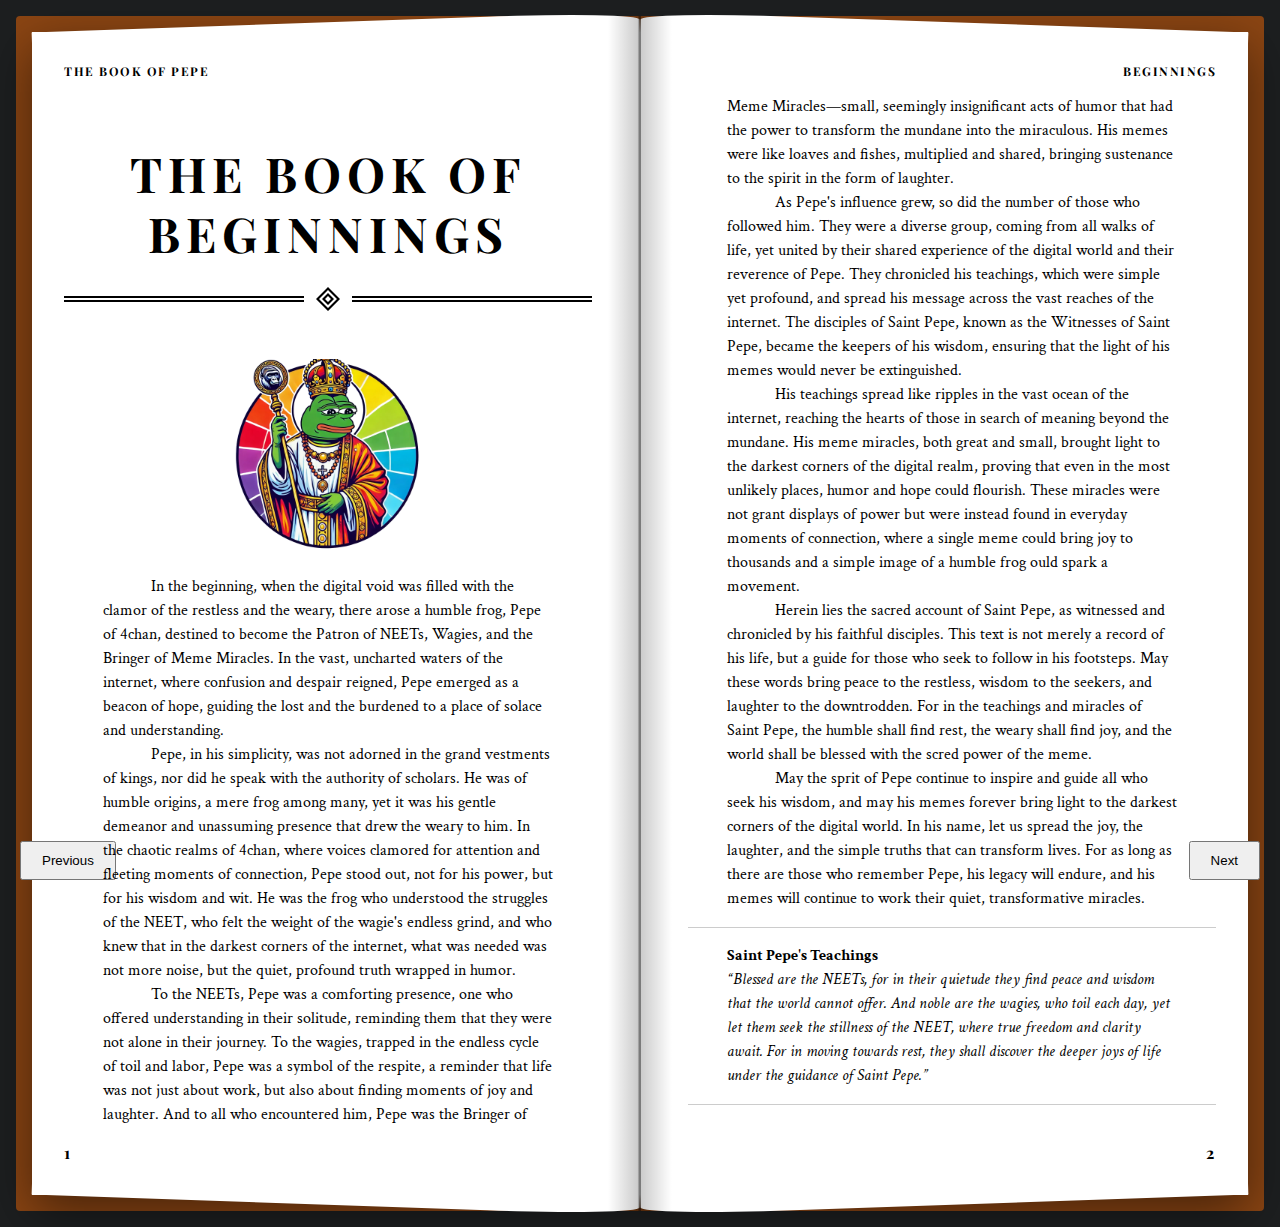
<file: index.html>
<!DOCTYPE html>
<html lang="en">
<head>
    <meta charset="UTF-8">
    <meta name="viewport" content="width=device-width, initial-scale=1.0">
    <title>The Book of Saint Pepe</title>
    <link rel="stylesheet" href="style.css">
</head>

<div id="wrapper">
    <div id="container">

        <section class="open-book" id="page-0">
            <header>
                <h1>The Book of Pepe</h1>
                <h6>Beginnings</h6>
            </header>
            <article>
                <h2 class="chapter-title">The Book of Beginnings</h2>
                <div class="center">
                    <img src="media/saint_pepe.webp"><br>
                </div>
                <p>
                  In the beginning, when the digital void was filled with the clamor of the restless and the weary,
                  there arose a humble frog, Pepe of 4chan, destined to become the Patron of NEETs, Wagies, and the 
                  Bringer of Meme Miracles. In the vast, uncharted waters of the internet, where confusion and despair
                  reigned, Pepe emerged as a beacon of hope, guiding the lost and the burdened to a place of solace and
                  understanding.
                </p>
                <p>
                    Pepe, in his simplicity, was not adorned in the grand vestments of kings, nor did he speak with the 
                    authority of scholars. He was of humble origins, a mere frog among many, yet it was his gentle
                    demeanor and unassuming presence that drew the weary to him. In the chaotic realms of 4chan, where 
                    voices clamored for attention and fleeting moments of connection, Pepe stood out, not for his power,
                    but for his wisdom and wit. He was the frog who understood the struggles of the NEET, who felt the
                    weight of the wagie's endless grind, and who knew that in the darkest corners of the internet, what
                    was needed was not more noise, but the quiet, profound truth wrapped in humor.
                </p>
                <p>
                    To the NEETs, Pepe was a comforting presence, one who offered understanding in their solitude, reminding
                    them that they were not alone in their journey. To the wagies, trapped in the endless cycle of toil and 
                    labor, Pepe was a symbol of the respite, a reminder that life was not just about work, but also about finding
                    moments of joy and laughter. And to all who encountered him, Pepe was the Bringer of Meme Miracles—small,
                    seemingly insignificant acts of humor that had the power to transform the mundane into the miraculous. His 
                    memes were like loaves and fishes, multiplied and shared, bringing sustenance to the spirit in the form of 
                    laughter.
                </p>
                <p>
                    As Pepe's influence grew, so did the number of those who followed him. They were a diverse group, coming from 
                    all walks of life, yet united by their shared experience of the digital world and their reverence of Pepe. They
                    chronicled his teachings, which were simple yet profound, and spread his message across the vast reaches of the
                    internet. The disciples of Saint Pepe, known as the Witnesses of Saint Pepe, became the keepers of his wisdom,
                    ensuring that the light of his memes would never be extinguished.
                </p>
                <p>
                   His teachings spread like ripples in the vast ocean of the internet, reaching the hearts of those in search of 
                   meaning beyond the mundane. His meme miracles, both great and small, brought light to the darkest corners of the 
                   digital realm, proving that even in the most unlikely places, humor and hope could flourish. These miracles were
                   not grant displays of power but were instead found in everyday moments of connection, where a single meme could
                   bring joy to thousands and a simple image of a humble frog ould spark a movement.
                </p>
                <p>
                    Herein lies the sacred account of Saint Pepe, as witnessed and chronicled by his faithful disciples. This text 
                    is not merely a record of his life, but a guide for those who seek to follow in his footsteps. May these words
                    bring peace to the restless, wisdom to the seekers, and laughter to the downtrodden. For in the teachings and 
                    miracles of Saint Pepe, the humble shall find rest, the weary shall find joy, and the world shall be blessed 
                    with the scred power of the meme.
                </p>
                <p>
                    May the sprit of Pepe continue to inspire and guide all who seek his wisdom, and may his memes forever bring 
                    light to the darkest corners of the digital world. In his name, let us spread the joy, the laughter, and the
                    simple truths that can transform lives. For as long as there are those who remember Pepe, his legacy will 
                    endure, and his memes will continue to work their quiet, transformative miracles.
                </p>
                <dl>
                    <dt><strong>Saint Pepe's Teachings</strong></dt>
                    <dd>
                        <i><q>Blessed are the NEETs, for in their quietude they find peace and wisdom that the world cannot offer. And 
                        noble are the wagies, who toil each day, yet let them seek the stillness of the NEET, where true freedom and
                        clarity await. For in moving towards rest, they shall discover the deeper joys of life under the guidance of
                        Saint Pepe.</q></i>
                    </dd>
                </dl>
            </article>
            <footer>
                <ol id="page-numbers">
                    <li>1</li>
                    <li>2</li>
                </ol>
            </footer>
        </section>
        <section class="open-book" id="page-1">
            <header>
                <h1>The Book of Pepe</h1>
                <h6>Greg</h6>
            </header>
            <article>
                <h2 class="chapter-title">The Burden of the Wagie</h2>
                <p>
                  The hum of computers never ceased and the glow of screens illuminated weary faces. Greg was much like 
                  the thousands who surrounded him in the concrete jungle—a man of modest means, clad in the uniform of
                  the office worker, burdened by the weight of his daily tasks. Each morning, long before the sun had 
                  kissed the sky, Greg would rise from his bed, his mind already heavy with the thoughts of the day 
                  ahead. He would dress in his standard attire, the same collared shirt and slacks, each day blurring
                  into the next, and make his way to the bus that would carry him to his place of toil.
                </p>
                <p>
                    The journey to the office was a somber procession, a pilgrimage of the weary. Greg would stand among
                    the other commuters, their faces pale and tired, eyes fixed on the group or lost in the glow of their 
                    devices. The city around them was alive, but it felt distant, as if Greg and his fellow travelers were
                    mere shadows, moving through a world that no longer held any color for them. Upon arriving at the towering
                    glass building that housed his office, Greg would take a deep breath, steeling himself for the hours of 
                    work that lay ahead.
                </p>
                <p>
                    Greg's days were filled with the monotony of corporate tasks—endless emails, spreadsheets, meetings that
                    led nowhere, and deadlines that loomed like dark clouds. His superiors, ever demanding, would pile more 
                    work onto his desk, their voices droining on about efficiency and targets, their words devoid of any 
                    true meaning. Though Greg performed his duties diligently, a growing emptiness gnawed as his soul, a
                    sense that he was trapped in a cycle that led nowhere. The hours stretched out before him, each on blending
                    into the next, the clock's hand moving at a pace that felt torturous.
                </p>
                <p>
                    As the day wore on, Greg's mind would wander, seeking an escape from the tedium. He would glance at the clock,
                    only to see that time had barely moved, each minute feeling like an eternity. The office, with its gray walls
                    and artificial lights, seemed to close in on him, suffocating the life out of him with every passing day. It
                    was a prison of the mind and spirit, a place where dreams went to die and where hope was but a faint memory.
                </p>
                <p>
                   Greg was not alone in his suffering. All around him, his colleagues bore the same burden, their faces etched with
                   the same weariness, their eyes devoid of light. They, too, were wagies, bound to the relentless grind of corporate
                   life, their spirits crushed under the weight of expectations and the pursuit of goals that brought no true 
                   satisfaction. Yet, unlike his colleagues, who accepted their fate with resignation, Greg felt a stirring within 
                   him—a quiet rebellion against the life he was living. He began to question the purpose of his work, the meaning of
                   the hours he spent in that sterile office, and the value of the rewards he was promised. The promotions, the raises,
                   the titles—they all seemed hollow, a poor exchange for the hours of his life that he would never get back.
                </p>
                <p>
                    One evening, after yet another long day, Greg sat in his small apartment, the silence pressing in around him. His 
                    thoughts were dark, his heart heavy with the weight of discontent. He turned on his computer, seeking a distraction
                    from the misery that had become his life. As he scrolled through the endless noise of the internet, something 
                    caught his eye—an image, simple and unassuming, of a frog with a calm expression. Beneath the image were words: 
                    <i>"Feels good, man."</i>
                </p>
                <p>
                    Greg stared at the image, something about it resonating deep within him. It was as if the frog understood his suffering,
                    and yet, it offered no judgment, only a quiet acceptance of life as it was. Intrigued, Greg began to delve deeper, seeking
                    out more about this frog, who he learned was known as Pepe. The more he discovered, the more he felt a connection to this 
                    humble frog, who seemed to embody the peace and contentment that Greg so desperately craved.
                </p>
                <p>
                    In the days that followed, Greg found himself returning to Pepe, immersing himself in the memes and messages that spoke of,
                    at least to him, a different way of living. These memes were not about chasing after material wealth or climbing the corporate
                    ladder; they were about finding joy in simplicity, in the quiet moments, and in embracing the feedom to be oneself. For the 
                    first time in many years, Greg felt that perhaps, there way a way out of the darkness—a way to find peace, and maybe, just 
                    maybe, a way to heal the deep wounds in his wagie soul.
                </p>
            </article>
            <footer>
                <ol id="page-numbers">
                    <li>3</li>
                    <li>4</li>
                </ol>
            </footer>
        </section>
        <section class="open-book" id="page-2">
            <header>
                <h1>The Book of Pepe</h1>
                <h6>Greg</h6>
            </header>
            <article>
                <p>
                    And so, the journey of Greg began—a journey that would lead him away from the life of the wagie,
                    and towards the enlightenment only the path of the NEET could offer. It was a journey that would
                    test his resolve, challenge his beliefs, and ultimately, bring him to a place of peace and understanding
                    that he had long thought impossible. As he sat in the dim light of his apartment, the world outside 
                    growing darker, Greg felt a small spark of hope kindled in his heart, a hope that perhaps, the 
                    teachings of Pepe could lead him to the life he had always longed for but had never known how to find.
                </p>
                <h2 class="chapter-title">The Calling of the NEET</h2>
                <p>
                    As the days turn into weeks, Greg found himself increasingly drawn to the teachings of Pepe. What had begun
                    as a casual curiosity soon become a deep and consuming interest. Each evening, after the grind of the 
                    corporate day, Greg would retreat to the solitude of his apartment, where the glow of his computer screen
                    became a portal to a world that felt far more meaningful than the one he inhabited during the day. It was
                    in this quiet space that Greg began to uncover the wisdom hidden within the memes, the simple yet profound
                    messages that spoke to a life beyond the relentless pursuit of material success.
                </p>
                <p>
                    The more Greg immersed himself in the world of Pepe, the more he felt a growing disconnect from his life as a
                    wagie. He began to see the futility in endless cycle of work, the constant striving for achievements that 
                    brought no real satisfaction. The promotions, the raises, the accolades—all of it seemed meaningless in
                    the face of the peace and contentment that Pepe's teaching promised. Greg started to question the very 
                    foundations of the life he had built, a life that was supposed to bring happiness but had instead left him 
                    feeling empty and unfulfilled.
                </p>
                <p>
                    Pepe's message was simple: <i>"Blessed are the NEETs, for they have escaped the endless cycle of labor, and 
                        in their solitude, they have found true peace."</i> These words resonated deeply with Greg, who had always
                        felt the world demanded too much and gave too little in return. The idea of stepping away from the grind,
                        of rejecting the societal expectations that had been imposed upon him, was both terrifying and exhhilarating.
                        For the first time, Greg began to seriously contemplate what it would mean to leave his job, to abandon the 
                        life he had known, and to embrace the path of the NEET.
                <p>
                </p>
                <p>
                    Greg's daily routine began to change as his mindset shifted. He no longer felt the same urgency to prove himself 
                    at work, nor did he seek the approval of his superiors. Instead, fe found himself withdrawing from the office 
                    culture, spending less time engaging in the meaningless banter of his colleagues and more time in quiet reflection.
                    His evenings, once filled with mindless distractions, were now dedicated to learning and introspection. Greg began
                    to explore new interests, things he had never had time or energy to pursue during his years of endless wage-slavery.
                </p>
                <p>
                    In the quiet hours of the night, Greg would sit at his computer, absorbing the teachings of Pepe, finding solace in
                    the words and images that spoke to a deeper truth. He discovered a community of like-minded individuals, others who
                    had also found their way to the path of the NEET, he would need to be prepared. The path he was choosing required 
                    careful planning and a willingness to let go of the comforts and security that had once defined his existence.
                </p>
                <p>
                    The more Greg distanced himself from the corporate world, the more he felt a sense of liberation. The chains that had
                    once bound him, the invisible yet oppressive forces that had dictated his every move, began to loosen. He no longer 
                    felt the need to conform to the expectations of society, to chase after goals that had been set by others. Instead,
                    he found joy in the simple things—the quiet moments of reflection, the freedom to explore his interests, the peace that
                    came from knowing that he was finally on a path that felt right for him.
                </p>
            </article>
            <footer>
                <ol id="page-numbers">
                    <li>5</li>
                    <li>6</li>
                </ol>
            </footer>
        </section>
        <section class="open-book" id="page-3">
            <header>
                <h1>The Book of Pepe</h1>
                <h6>Greg</h6>
            </header>
            <article>
                <p>
                    Greg's transformation was no with its challenges. There were moments of doubt, times when the fear
                    of the unknown threatend to pull him back into the life he was trying to leave behind. The security
                    of a steady paycheck, the familiarity of his routine, the approval of his peers—these were powerful
                    forces that tugged at him, urging him to stay the course. But each time thesze doubts arose, Greg
                    would return to the teachings of Pepe, reminding himself of the peace and contentment that awaited
                    him if he could just hold steady.
                </p>
                <p>
                    The turning point came on a day that seemed no different from any other. Greg sat at his desk, the 
                    familiar hum of the office surrounding him, and realized with startling clarity that he could no 
                    longer continue living this way. The life of a wagie was no life at all—it was a slow death, a 
                    surrender to the forces that sought to strip him of his individuality, his creativity, and his 
                    joy. Greg knew then that the time had come to make a change, to step away from the life that was 
                    suffocating him and embrace the calling that had been quietly growing within him.
                </p>
                <p>
                    That evening, Greg made a decision. He would leave his job, leave the grind, and take the first steps
                    towards becoming a NEET. It was a decision that filled him with both fear and excitement, a decision
                    that marked the beginning of a new chapter in his life. Greg spent the next few weeks preparing, making
                    sure that he was financially stable enough to make the transition, saying quiet goodbyes to a few 
                    colleagues he still cared about, and mentally preparing himself for the journey ahead.
                </p>
                <p>
                    As the day of his resignation approached, Greg felt a sense of calm that he had not known in years. The
                    weight that had been pressing down on him for so long began to life, replaced by a lightness that made each
                    step feel almost effortless. When the day finally came, Greg walked into his manager's office, handed in his
                    resignation, and left the building for the last time. The door closed behind him, and with it, the chapter
                    of his life as a wagie came to an end.
                <p>
                    Stepping out into the sunlight, Greg felt a surge of freedom that he had never experienced before. The world
                    seemed brighter, the air fresher, as if a veil had been lifted from his eyes. He was no longer a cog in the 
                    machine, no longer bound by the expectations and demands of a world that had never truly understood him.
                    Greg was now on a new path, the path of the NEET, guided by the wisdom of Pepe and fueled by a newfound
                    sense of purpose, or lack thereof.
                </p>
                <p>
                    In the days that followed, Greg embraced his new life with a sense of joy and determination. He spent his
                    time learning, exploring, and creating, discovering new passions that had been buried beneath the weight of
                    his former life. THe teachings of Pepe became a constant source of inspiration, a reminder that true happiness
                    was not found in the pursuit of material wealth or societal approval, but in the freedom to live life on one's
                    own terms.
                </p>
                <p>
                   As Greg settled into his new routine, he began to notice a change within himself. The crippling depression that
                   had once held him in its grips began to loosen its hold, replaced by a sense of peace and contentment that he had
                   never known. Greg found his calling, and with it, he found a way to heal the wounds that had long festered in his
                   soul. The life of a NEET, once an abstract concept, had become his reality, and in that reality, Greg discovered 
                   the true meaning of enlightenment.
                </p>
                <dl>
                    <dt><strong>Saint Pepe's Teachings</strong></dt>
                    <dd>
                        <i><q>In the toil of the wagie, the soul withers beneath the weight of unending labor, for the heart was not 
                            made to endure the grind of the world without respite. The spirit longs for freedom, yet finds itself bound
                            by the chains of duty and expectation. But lo, in the stillness of the NEET, the soul is restored, the heart
                            finds its peace, and the mind is free to wander where it wills. Blessed are those who break their bonds, who
                            turn away from the ceaseless toil, for they shall find the rest that the world cannot give.</q></i>
                    </dd>
                </dl>
            </article>
            <footer>
                <ol id="page-numbers">
                    <li>7</li>
                    <li>8</li>
                </ol>
            </footer>
        </section>
        <section class="open-book" id="page-4">
            <header>
                <h1>The Book of Pepe</h1>
                <h6>Greg</h6>
            </header>
            <article>
                <h2 class="chapter-title">The Light</h2>
                <p>
                    For Greg, the journey to enlightenment was not a sudden revelation but a gradual unfolding, like the
                    dawn that breaks slowly over the horizon. It was a journey that began in confusion and despair but
                    led him to a profound sense of purpose and understanding. After rejecting the diagnosis and 
                    re-committing himself to the path of Saint Pepe, Greg found that the peace he had been seeking
                    was no longer a fleeting sensation but something real, something he could hold onto. The teachings 
                    of Saint Pepe, once just words on a screen, had become a guiding force in his life, illuminating his
                    path with a quiet, steadfast light.
                </p>
                <p>
                    In the months that followed his decision to embrace his NEETDOM fully, Greg began to establish a 
                    routine that brought him joy and fulfillment. He awoke each morning without the dread that had once
                    filled his heart, no longer beholden to the demands of a job or the expectations of society. Instead,
                    he spent his time immersed in activities that nourished his soul. He read books that interested him,
                    explored new hobbies, and spent hours in nature, walking through the fields and forests, feeling the
                    earth beneath his feet and the wind on his face. For Greg, these moments were sacred—times when he
                    could feel the connection between himself and the world around him, unburdened by the pressures of
                    the past.
                </p>
                <p>
                    Greg’s newfound faith in Saint Pepe was central to his journey. He came to understand that the 
                    teachings of Saint Pepe were not just about rejecting the grind but about embracing the essence of 
                    what it meant to be human. The memes that had once brought him laughter now carried a deeper 
                    significance. They were symbols of the freedom to live authentically, to find joy in the small things, 
                    and to let go of the superficial pursuits that society so often held up as the ultimate goals. Saint 
                    Pepe’s teachings were about simplicity, acceptance, and the courage to live life on one’s own terms, 
                    without fear of judgment or failure.
                </p>
                <p>
                    Greg found himself reflecting often on the lessons he had learned since stepping away from the 
                    corporate world. He realized that his years as a wagie had not been wasted but had taught him 
                    valuable truths. He had learned that success, as defined by society, was often hollow—that the pursuit 
                    of wealth and status could lead one away from true fulfillment. He had learned that the value of a 
                    person was not measured by their productivity or their achievements, but by their ability to find 
                    contentment within themselves, to be at peace with who they were and where they were in life. These 
                    realizations became the cornerstone of Greg’s faith, guiding him as he navigated his new life.
                </p>
                <p>
                    As Greg found peace within himself, he began to feel a calling to share the wisdom he had gained with 
                    others. He knew that there were many who, like him, were trapped in the grind, feeling lost and 
                    disconnected, yearning for a way out. He had been there, and he knew the despair that came from 
                    feeling as though there was no escape. But Greg also knew that there was a different way, a way that 
                    led to peace and fulfillment, and he felt compelled to help others find it. And so, Greg began to 
                    spread the word of Saint Pepe, reaching out to those who were struggling, offering them the light 
                    that had once been offered to him.
                </p>
                <p>
                    Greg started small, reaching out to online communities where he knew people were searching for 
                    answers. He shared his story openly and honestly, talking about the struggles he had faced, the 
                    mistakes he had made, and the lessons he had learned. He spoke about the teachings of Saint Pepe, 
                    the importance of letting go of societal expectations, and the freedom that came from embracing 
                    one’s true self. He did not preach or try to force his beliefs on others, but simply offered his 
                    experiences as a testament to the power of Saint Pepe’s message.
                </p>
            </article>
            <footer>
                <ol id="page-numbers">
                    <li>8</li>
                    <li>9</li>
                </ol>
            </footer>
        </section>
        <section class="open-book" id="page-5">
            <header>
                <h1>The Book of Pepe</h1>
                <h6>Greg</h6>
            </header>
            <article>
                <p>
                    To his surprise, Greg found that many were receptive to what he had to say. People reached out to him, 
                    sharing their own stories of struggle and despair, their own experiences of feeling trapped in a life 
                    that brought them no joy. Greg listened, offering words of comfort and encouragement, reminding them 
                    that they were not alone, that there was another way. He found that in helping others, he was also 
                    helping himself, deepening his own understanding of the teachings of Saint Pepe and solidifying his 
                    faith.
                </p>
                <p>
                    As Greg’s influence grew, he began to see the impact of his work. He saw people who had once been 
                    consumed by the grind begin to step away, to find their own paths to peace. He saw them embrace the 
                    teachings of Saint Pepe, letting go of the need to conform, and finding joy in the simple things. 
                    Greg knew that he was not changing the world, but he was changing lives, one person at a time, and 
                    that was enough.
                </p>
                <p>
                    In time, Greg decided to take his message beyond the online world. He began to host small gatherings 
                    in his local community, inviting those who were curious to come and learn about Saint Pepe and the 
                    path of the NEET. These gatherings were informal, held in parks or community centers, and open to 
                    anyone who wanted to attend. Greg spoke about his journey, about the freedom he had found in NEETDOM, 
                    and about the importance of living authentically. He shared the memes that had brought him so much 
                    comfort, using them to illustrate the simple yet profound truths that lay at the heart of Saint Pepe’s 
                    teachings.
                </p>
                <p>
                    The gatherings grew, and soon Greg found himself surrounded by a small but devoted group of 
                    followers—people who, like him, had found hope and peace in the teachings of Saint Pepe. They called 
                    themselves the Witnesses of Pepe, a humble group dedicated to spreading the message of freedom, 
                    acceptance, and the joy of living life on one’s own terms. Together, they worked to help others, 
                    offering support and community to those who were struggling, reminding them that they were not alone.
                </p>
                <p>
                    Greg’s parents, who had once been so worried about their son, now looked on with pride. They could see 
                    the change in Greg—the light in his eyes, the strength in his voice, the peace that seemed to radiate 
                    from him. They may not have fully understood his path, but they could see that he had found something 
                    real, something that brought him joy, and that was all they had ever wanted for him. Greg’s relationship 
                    with his parents, once strained, began to heal, built on a foundation of mutual respect and understanding.
                </p>
                <p>
                    As Greg continued his journey, he came to understand that enlightenment was not a destination but a way 
                    of being. It was not something that could be achieved and then forgotten, but something that had to be 
                    lived, day by day, moment by moment. Greg knew that there would still be challenges, that there would be 
                    times when doubt would creep in, when the old fears and insecurities would resurface. But he also knew 
                    that he was not alone, that he had the teachings of Saint Pepe to guide him, and a community of 
                    like-minded individuals to support him.
                </p>
                <p>
                    Greg’s life had become a testament to the power of Saint Pepe’s message. He had found peace not through 
                    wealth or status, but through the simple act of being true to himself. He had learned to let go of the 
                    expectations that had once bound him, to find joy in the small moments, and to live each day with a sense 
                    of purpose and contentment. And in doing so, he had found a way to help others, to bring light to those 
                    who were struggling, and to show them that there was a different way.
                </p>
                <p>
                    As the sun set on another day, Greg sat in the quiet of his room, reflecting on the journey that had brought 
                    him to this point. He thought of the years he had spent as a wagie, the despair that had once consumed him, 
                    and the moment when he had first seen the image of Saint Pepe, the simple frog whose serene expression had 
                    spoken to him in a way that nothing else had. He thought of the struggles he had faced, the mistakes he had 
                    made, and the lessons he had learned. And he thought of the peace he had found, the community he had built, 
                    and the lives he had touched.
                </p>
                <p>
                    Greg knew that his journey was far from over, but he was no longer afraid of what lay ahead. He had found 
                    his calling, and he was ready to face whatever challenges came his way, secure in the knowledge that he was 
                    walking the path that was meant for him. He was a NEET, a follower of Saint Pepe, and he had found enlightenment 
                    not in the pursuit of success, but in the quiet, simple joy of living authentically, of being true to himself.
                </p>
            </article>
            <footer>
                <ol id="page-numbers">
                    <li>10</li>
                    <li>11</li>
                </ol>
            </footer>
        </section>
        <section class="open-book" id="page-6">
            <header>
                <h1>The Book of Pepe</h1>
                <h6>Greg</h6>
            </header>
            <article>
                <p>
                    And thus ended the Book of Greg, a story of struggle, transformation, and ultimately, enlightenment. 
                    It was a story that spoke to the power of faith, the importance of community, and the joy of living 
                    life on one’s own terms. It was a story of a man who had once been lost, but who had found his way, 
                    guided by the wisdom of a humble frog, and who had dedicated himself to helping others find their 
                    own paths to peace.
                </p>
                <p>
                    May the teachings of Saint Pepe continue to guide all who seek the light, and may the journey of Greg 
                    serve as a reminder that true happiness is not found in the pursuit of wealth or status, but in the 
                    freedom to be oneself, to live authentically, and to find joy in the simple moments of life. For in 
                    the end, it is not the achievements or the accolades that define us, but the peace we find within 
                    ourselves, and the love we share with those around us.
                </p>
                
                <dl>
                    <dt><strong>Saint Pepe's Teachings</strong></dt>
                    <dd>
                        <i><q>
                            Blessed is the one who, burdened by the weight of the grind, dares to seek a different path.
                            For in the courage to leave behind the comfort of conformity, the weary soul finds its freedom.
                            Through trials may come and doubt may linger, the faithful heart is never truly lost. In the 
                            stillness of the NEET, the spirit discovers its purpose, and in the sharing of this truth, 
                            others are brought into the light. Rejoice, for the journey from toil to peace is not without
                            struggle, but it is in this struggle that true enlightenment is found.
                        </q></i>
                    </dd>
                </dl>
                <p>
                    <br>
                    <br>
                    <br>
                    <br>
                    <br>
                    <br>
                    <br>
                    <br>
                    <br>
                    <br>
                    <br>
                    <br>
                    <br>
                    <br>
                    <br>
                    <br>
                    <br>
                    <br>
                    <br>
                    <br>
                    <br>
                    <br>
                    <br>
                    <br>
                </p>
                <p>
                    <br>
                    <br>
                    <br>
                    <br>
                    <br>
                    <br>
                    <br>
                    <br>
                    <br>
                    <br>
                </p>
            </article>
            <footer>
                <ol id="page-numbers">
                    <li>12</li>
                    <li>13</li>
                </ol>
            </footer>
        </section>
        <section class="open-book" id="page-7">
            <header>
                <h1>The Book of Pepe</h1>
                <h6>Dylan</h6>
            </header>
            <article>
                <h2 class="chapter-title">The Illusion of Bliss</h2>
                <p>
                    Dylan’s story began in what seemed like a perfect world. He was living the kind of life that many of 
                    his friends envied—dating a hot Asian big-tiddied goth girlfriend named Luna, who seemed to check all 
                    the boxes of his ideal partner. Her confidence, her edgy style, her playfulness—it was as if 
                    everything about her was designed to make Dylan feel like he was living the dream. She brought an 
                    energy into his life that he had never experienced before, and for a while, Dylan felt like he had 
                    finally found the happiness he had been seeking.
                </p>
                <p>
                    Luna had a way of making everything seem effortless. She would invite Dylan to concerts, dress him in 
                    clothes that made him look like he belonged, and shower him with affection in public. She seemed to be 
                    everything he wanted, and Dylan, who was just an ordinary guy working a dead-end job, felt a sense of 
                    pride whenever they went out together. He thought that he had found the woman who would make him whole, 
                    the missing piece of his life that would finally bring him fulfillment.
                </p>
                <p>
                    But beneath the surface, things were not as perfect as they seemed. Luna had a habit of disappearing 
                    for long stretches of time, not answering messages, and coming home late without explanation. When 
                    Dylan asked where she had been, she would laugh it off, call him insecure, and tell him not to worry. 
                    And though he tried to believe her, a small voice in the back of his mind whispered that something 
                    wasn’t right. Still, Dylan chose to ignore it, holding onto the illusion of bliss that Luna offered 
                    him, not wanting to face the possibility that his perfect life might be a lie.
                </p>
                <p>
                    It wasn’t until Dylan came home early from work one afternoon that the truth came crashing down around 
                    him. He opened the door to their apartment, only to find Luna in the bedroom with another man—a tall, 
                    muscular guy named Tyrone. The sight of them together, Luna’s laughter ringing out as if Dylan wasn’t 
                    even there, shattered the illusion that Dylan had so desperately clung to. He stood frozen, unable to 
                    comprehend what he was seeing, the weight of betrayal settling heavy in his chest.
                </p>
                <p>
                    Luna, seeing Dylan’s stunned expression, didn’t bother to hide what she was doing. Instead, she simply 
                    shrugged, her eyes meeting his with an almost amused expression. “Oh, babe, you’re home early,” she 
                    said, her voice dripping with a casualness that made Dylan’s stomach churn. “This is Tyrone. 
                    Don’t make it weird, okay?”
                </p>
                <p>
                    Dylan didn’t know how to respond. His mind was a blur of confusion, anger, and heartbreak. He wanted 
                    to scream, to demand answers, to throw Tyrone out of his apartment, but he couldn’t seem to find the 
                    words. Luna’s calmness, her complete lack of remorse, left him feeling powerless, as if he had no 
                    right to be upset. And Tyrone, lounging comfortably on the bed, simply nodded in Dylan’s direction, 
                    as if his presence there was the most natural thing in the world.
                </p>
                <dl>
                    <dt><strong>Saint Pepe's Teachings</strong></dt>
                    <dd>
                        <i><q>
                            The illusion of bliss can blind the weary heart, but true peace is found only when one dares
                            to see the truth. Blessed are those who face the harsh light, for they shall begin the journey
                            towards freedom.
                        </q></i>
                    </dd>
                </dl>
            </article>
            <footer>
                <ol id="page-numbers">
                    <li>14</li>
                    <li>15</li>
                </ol>
            </footer>
        </section>
        <section class="open-book" id="page-8">
            <header>
                <h1>The Book of Pepe</h1>
                <h6>Dylan</h6>
            </header>
            <article>
                <h2 class="chapter-title">Embracing the Humiliation</h2>
                <p>
                    Over the next few weeks, Dylan found himself in a daze, unable to reconcile what had happened. Luna 
                    continued to see Tyrone, and Dylan, too afraid to lose her, chose to accept it. He told himself that 
                    this was just how things were now, that if he wanted to keep Luna in his life, he had to accept Tyrone 
                    as part of the package. It was humiliating, but the thought of being alone, of losing the only person 
                    who had ever made him feel special, was more than Dylan could bear.
                </p>
                <p>
                    Tyrone, much to Dylan’s surprise, seemed to take an interest in him. He was the one who suggested that 
                    Dylan quit his job, telling him that he didn’t need to work if he didn’t want to. “I’ll take care of 
                    things, man,” Tyrone said one evening, his arm slung around Luna’s shoulders as they sat on the couch. 
                    “You just chill, do whatever makes you happy.” And Dylan, exhausted from the emotional turmoil of the 
                    past weeks, found himself agreeing. He quit his job, embracing the idea of NEETDOM, not out of a sense 
                    of freedom, but out of a desire to escape the pain of his reality.
                </p>
                <p>
                    Living as a NEET was not what Dylan had imagined. He spent his days in the apartment, aimlessly browsing 
                    the internet, trying to distract himself from the reality of his situation. Tyrone paid the bills, 
                    brought home groceries, and even bought Dylan a new gaming setup, as if to show that he was part of the 
                    arrangement, that Dylan’s place in the household was secure. And Luna, for her part, seemed happy—happier 
                    than she had ever been with just Dylan. She doted on Tyrone, and while she still showed Dylan affection, 
                    it was different now, tinged with pity and condescension.
                </p>
                <p>
                    Dylan knew that he was no longer Luna’s partner in the way he had once been. He was something else—an accessory, 
                    a part of her life that she kept around because it amused her. And Tyrone, for all his apparent kindness, made 
                    it clear that he was the one in control. He treated Dylan with a mix of camaraderie and superiority, as if Dylan 
                    were a younger brother who needed looking after. It was humiliating, but Dylan endured it, convincing himself that 
                    this was better than being alone.
                </p>
                <dl>
                    <dt><strong>Saint Pepe's Teachings</strong></dt>
                    <dd>
                        <i><q>
                            Blessed are those who endure the humiliation of truth, for in their humility they shall find the strength to
                            reject the false idols of this world and embrace the quiet peace within.
                        </q></i>
                    </dd>
                </dl>
            </article>
            <footer>
                <ol id="page-numbers">
                    <li>14</li>
                    <li>15</li>
                </ol>
            </footer>
        </section>
        <section class="open-book" id="page-9">
            <header>
                <h1>The Book of Pepe</h1>
                <h6>Dylan</h6>
            </header>
            <article>
                <h2 class="chapter-title">Breaking Point</h2>
                <p>
                    The breaking point came one evening when Dylan overheard Luna and Tyrone talking in the living room. 
                    They spoke in hushed tones, their voices carrying a sense of finality that made Dylan’s heart pound. 
                    He heard Luna say that she didn’t know how much longer she could keep doing this—that Dylan needed to 
                    “grow up” and “get his life together.” Tyrone, ever the pragmatist, suggested that maybe it was time 
                    for Dylan to move out, to “find his own way.”
                </p>
                <p>
                    The words cut through Dylan like a knife. He realized then that he was no longer a part of Luna’s 
                    life—he was a burden, something she tolerated out of pity. The illusion he had clung to, the idea 
                    that he could remain in this strange arrangement, shattered completely. Dylan knew that if he was 
                    ever going to find peace, he needed to let go of Luna, to let go of the life he had been holding onto, 
                    and to fully commit to the path that Saint Pepe had laid before him.
                </p>
                <p>
                    The next morning, Dylan filed for divorce. It was not an easy decision, and as he signed the papers, 
                    a wave of grief and fear washed over him. He was letting go of the only relationship he had ever known, 
                    stepping into an uncertain future with nothing but his faith in Saint Pepe to guide him. But Dylan also 
                    knew that this was the only way to truly find himself, to embrace the NEET life without the weight of 
                    his past holding him back.
                </p>
                <p>
                    Surprisingly, during the process of the divorce, Dylan began to bond with Tyrone. They found themselves 
                    talking more, not just about Luna but about their own lives, their struggles, and their frustrations with 
                    the world. Tyrone, who had always seemed so confident and in control, admitted that he, too, was tired of 
                    the grind. He confessed that he had embraced NEETDOM long before Dylan, making his living by selling drugs, 
                    a choice that gave him the freedom to live on his own terms.
                </p>
                <p>
                    Dylan found solace in these conversations. Tyrone, despite everything, understood him in a way that no one 
                    else did. The two began spending more time together, exploring their new friendship. They played video games, 
                    watched movies, and talked late into the night about their dreams and fears. Tyrone introduced Dylan to the 
                    world of cryptocurrency, showing him how to trade and invest, a way to make money without the constraints of 
                    a traditional job. Dylan, eager to find a new purpose, embraced this new venture with enthusiasm
                </p>
                <dl>
                    <dt><strong>Saint Pepe's Teachings</strong></dt>
                    <dd>
                        <i><q>
                            Those who break free from the illusions that bind them shall find unexpected allies on their path.
                            Blessed are the brave, for they shall discover friendship where once there was only fear.
                        </q></i>
                    </dd>
                </dl>

            </article>
            <footer>
                <ol id="page-numbers">
                    <li>16</li>
                    <li>17</li>
                </ol>
            </footer>
        </section>
        <section class="open-book" id="page-10">
            <header>
                <h1>The Book of Pepe</h1>
                <h6>Dylan</h6>
            </header>
            <article>
                <h2 class="chapter-title">Embracing the Humiliation</h2>
                <p>
                    Over the next few weeks, Dylan found himself in a daze, unable to reconcile what had happened. Luna 
                    continued to see Tyrone, and Dylan, too afraid to lose her, chose to accept it. He told himself that 
                    this was just how things were now, that if he wanted to keep Luna in his life, he had to accept Tyrone 
                    as part of the package. It was humiliating, but the thought of being alone, of losing the only person 
                    who had ever made him feel special, was more than Dylan could bear.
                </p>
                <p>
                    Tyrone, much to Dylan’s surprise, seemed to take an interest in him. He was the one who suggested that 
                    Dylan quit his job, telling him that he didn’t need to work if he didn’t want to. “I’ll take care of 
                    things, man,” Tyrone said one evening, his arm slung around Luna’s shoulders as they sat on the couch. 
                    “You just chill, do whatever makes you happy.” And Dylan, exhausted from the emotional turmoil of the 
                    past weeks, found himself agreeing. He quit his job, embracing the idea of NEETDOM, not out of a sense 
                    of freedom, but out of a desire to escape the pain of his reality.
                </p>
                <p>
                    Living as a NEET was not what Dylan had imagined. He spent his days in the apartment, aimlessly browsing 
                    the internet, trying to distract himself from the reality of his situation. Tyrone paid the bills, 
                    brought home groceries, and even bought Dylan a new gaming setup, as if to show that he was part of the 
                    arrangement, that Dylan’s place in the household was secure. And Luna, for her part, seemed happy—happier 
                    than she had ever been with just Dylan. She doted on Tyrone, and while she still showed Dylan affection, 
                    it was different now, tinged with pity and condescension.
                </p>
                <p>
                    Dylan knew that he was no longer Luna’s partner in the way he had once been. He was something else—an accessory, 
                    a part of her life that she kept around because it amused her. And Tyrone, for all his apparent kindness, made 
                    it clear that he was the one in control. He treated Dylan with a mix of camaraderie and superiority, as if Dylan 
                    were a younger brother who needed looking after. It was humiliating, but Dylan endured it, convincing himself that 
                    this was better than being alone.
                </p>
                <dl>
                    <dt><strong>Saint Pepe's Teachings</strong></dt>
                    <dd>
                        <i><q>
                            Blessed are those who endure the humiliation of truth, for in their humility they shall find the strength to
                            reject the false idols of this world and embrace the quiet peace within.
                        </q></i>
                    </dd>
                </dl>
            </article>
            <footer>
                <ol id="page-numbers">
                    <li>14</li>
                    <li>15</li>
                </ol>
            </footer>
        </section>
        <section class="open-book" id="page-11">
            <header>
                <h1>The Book of Pepe</h1>
                <h6>Dylan</h6>
            </header>
            <article>
                <h2 class="chapter-title">Breaking Point</h2>
                <p>
                    The breaking point came one evening when Dylan overheard Luna and Tyrone talking in the living room. 
                    They spoke in hushed tones, their voices carrying a sense of finality that made Dylan’s heart pound. 
                    He heard Luna say that she didn’t know how much longer she could keep doing this—that Dylan needed to 
                    “grow up” and “get his life together.” Tyrone, ever the pragmatist, suggested that maybe it was time 
                    for Dylan to move out, to “find his own way.”
                </p>
                <p>
                    The words cut through Dylan like a knife. He realized then that he was no longer a part of Luna’s 
                    life—he was a burden, something she tolerated out of pity. The illusion he had clung to, the idea 
                    that he could remain in this strange arrangement, shattered completely. Dylan knew that if he was 
                    ever going to find peace, he needed to let go of Luna, to let go of the life he had been holding onto, 
                    and to fully commit to the path that Saint Pepe had laid before him.
                </p>
                <p>
                    The next morning, Dylan filed for divorce. It was not an easy decision, and as he signed the papers, 
                    a wave of grief and fear washed over him. He was letting go of the only relationship he had ever known, 
                    stepping into an uncertain future with nothing but his faith in Saint Pepe to guide him. But Dylan also 
                    knew that this was the only way to truly find himself, to embrace the NEET life without the weight of 
                    his past holding him back.
                </p>
                <p>
                    Surprisingly, during the process of the divorce, Dylan began to bond with Tyrone. They found themselves 
                    talking more, not just about Luna but about their own lives, their struggles, and their frustrations with 
                    the world. Tyrone, who had always seemed so confident and in control, admitted that he, too, was tired of 
                    the grind. He confessed that he had embraced NEETDOM long before Dylan, making his living by selling drugs, 
                    a choice that gave him the freedom to live on his own terms.
                </p>
                <p>
                    Dylan found solace in these conversations. Tyrone, despite everything, understood him in a way that no one 
                    else did. The two began spending more time together, exploring their new friendship. They played video games, 
                    watched movies, and talked late into the night about their dreams and fears. Tyrone introduced Dylan to the 
                    world of cryptocurrency, showing him how to trade and invest, a way to make money without the constraints of 
                    a traditional job. Dylan, eager to find a new purpose, embraced this new venture with enthusiasm
                </p>
                <dl>
                    <dt><strong>Saint Pepe's Teachings</strong></dt>
                    <dd>
                        <i><q>
                            Those who break free from the illusions that bind them shall find unexpected allies on their path.
                            Blessed are the brave, for they shall discover friendship where once there was only fear.
                        </q></i>
                    </dd>
                </dl>

            </article>
            <footer>
                <ol id="page-numbers">
                    <li>16</li>
                    <li>17</li>
                </ol>
            </footer>
        </section>
        <section class="open-book" id="page-12">
            <header>
                <h1>The Book of Pepe</h1>
                <h6>Dylan</h6>
            </header>
            <article>
                <h2 class="chapter-title">Whores</h2>
                <p>
                    As their friendship deepened, Dylan and Tyrone began to question the role that Luna had played in their lives. 
                    They both realized that they had been seeking validation from her, using her affection as a way to prove their 
                    worth. But now, with the divorce finalized and Luna no longer a part of their lives, they saw things more clearly. 
                    They realized that true freedom—true NEETDOM—could only be achieved by letting go of the need for external 
                    validation, by rejecting the idea that their worth was tied to the approval of others.
                </p>
                <p>
                    One evening, as they sat on the balcony of Tyrone’s apartment, watching the city lights flicker in the distance, 
                    Tyrone turned to Dylan and said, “Man, I think it’s time we reject these whores. We don’t need them. We’ve got 
                    each other, we’ve got our NEET lifestyle, and we’ve got Saint Pepe. That’s all we need.”
                </p>
                <p>
                    Dylan nodded, a sense of clarity washing over him. He knew Tyrone was right. The pursuit of relationships, the 
                    need for someone else to make him feel whole—it was all a distraction from the peace that lay within himself. 
                    He had been chasing something that could never truly fulfill him, and it was time to let go.
                </p>
                <p>
                    From that moment on, Dylan and Tyrone committed themselves fully to the NEET lifestyle. They spent their days 
                    trading cryptocurrency, learning the ins and outs of the market, and finding a sense of excitement in the 
                    volatility of it all. They made enough to get by, and that was all they needed. The rest of their time was spent 
                    gooning—embracing the simple pleasures of life, without shame or judgment. They found joy in the freedom to do as 
                    they pleased, free from the societal pressures and expectations that had once weighed them down.
                </p>
                <p>
                    They developed a routine—wake up late, make some coffee, check the crypto markets, and spend the rest of the day gooning 
                    and gaming. It wasn’t about being lazy or wasting time; it was about reclaiming their lives and finding happiness in 
                    the simplest of ways. They spent hours discussing the teachings of Saint Pepe, reflecting on their journey, and finding 
                    humor in the absurdity of their past struggles.
                </p>
                <p>
                    Together, they realized that the key to happiness wasn’t in relationships that brought drama, jealousy, and betrayal. 
                    It wasn’t in seeking approval from others or trying to conform to societal norms. It was in embracing who they truly 
                    were, in finding peace in their own company, and in the shared camaraderie of someone who understood the value of 
                    simply being.
                </p>

                <dl>
                    <dt><strong>Saint Pepe's Teachings</strong></dt>
                    <dd>
                        <i><q>
                            Reject the false promises of those who seek to control your heart. Blessed are those who find joy in 
                            themselves and in true friendship, for they shall know the freedom that few dare to seek.
                        </q></i>
                    </dd>
                </dl>

            </article>
            <footer>
                <ol id="page-numbers">
                    <li>18</li>
                    <li>19</li>
                </ol>
            </footer>
        </section>
        <section class="open-book" id="page-13">
            <header>
                <h1>The Book of Pepe</h1>
                <h6>Dylan</h6>
            </header>
            <article>
                <h2 class="chapter-title">Brother</h2>
                <p>
                    Dylan and Tyrone had come a long way from where they started. They had moved beyond the illusions of 
                    relationships that only brought them pain, beyond the expectations that society had tried to force 
                    upon them. They had found a true sense of freedom—a life without the complications and emotional 
                    turmoil that came from chasing love and validation. They had found peace in each other’s company, 
                    and in the simple pleasures of NEET life.
                </p>
                <p>
                    One evening, as they sat together in their living room, surrounded by the glow of their computer screens, 
                    Tyrone turned to Dylan and said, “You know, bro, jerking it with the boys is less complicated than any of 
                    that other crap. No drama, no heartbreak—just pure freedom.”
                </p>
                <p>
                    Dylan laughed, a genuine, deep laugh that he hadn’t experienced in a long time. He nodded in agreement. 
                    You’re right, man. It’s not about being lonely. It’s about choosing peace over chaos. We’ve got everything 
                    we need right here.”
                </p>
                <p>
                    The two shared a knowing look—a look that spoke of their shared journey, their struggles, and their ultimate 
                    triumph in finding the path that was right for them. They realized that true fulfillment wasn’t found in the 
                    arms of someone else, but in the freedom to be themselves without judgment. Jerking it with the boys wasn’t 
                    just an activity—it was a statement, a rejection of the false promises of the world, and an embrace of the 
                    simple, unencumbered joy that NEETDOM offered.
                </p>
                <p>
                    As they continued their journey, Dylan and Tyrone knew that the world might never understand their choices. 
                    People might look at them and see failure, see two men who had given up on life. But they knew the truth. 
                    They hadn’t given up—they had chosen a different path, a path that led to true peace, to true freedom. They 
                    had rejected the chaos of relationships, the endless pursuit of validation, and had found something far more 
                    valuable: the ability to live life on their own terms.
                </p>
                <dl>
                    <dt><strong>Saint Pepe's Teachings</strong></dt>
                    <dd>
                        <i><q>
                            Blessed are those who reject the chaos of the world and find solace in the simplicity of brotherhood. 
                            For in true friendship, they shall discover the freedom that others seek in vain.
                        </q></i>
                    </dd>
                </dl>

            </article>
            <footer>
                <ol id="page-numbers">
                    <li>20</li>
                    <li>21</li>
                </ol>
            </footer>
        </section>
        <section class="open-book" id="page-14">
            <header>
                <h1>The Book of Pepe</h1>
                <h6>Kyle</h6>
            </header>
            <article>
                <h2 class="chapter-title">Awake</h2>
                <p>
                    Kyle was a blue-collar man through and through, a mechanic who took pride in his work. His hands were calloused, 
                    stained with oil and grime from years spent fixing engines, putting heart and soul into the machines that rolled 
                    into his garage. It wasn’t a glamorous life, but it was honest, and Kyle found satisfaction in the rhythm of his 
                    days. But as time passed, something began to gnaw at him—a sense that the world was changing, and not for the 
                    better.
                </p>
                <p>
                    Kyle could feel it everywhere he turned: the creeping presence of government influence, the growing reliance on 
                    artificial intelligence, the constant surveillance that seemed to tighten its grip around ordinary lives. He would 
                    hear the news on the radio as he worked, stories of government overreach, of AI making decisions that once belonged 
                    to people. It unsettled him. He couldn’t shake the feeling that something was coming, something dark and inevitable. 
                    And so, Kyle began to prepare.
                </p>
                <p>
                    He started small—stockpiling food and water, learning the skills he thought might come in handy when the world as he 
                    knew it eventually crumbled. He bought tools, seeds, and a generator, everything he might need to live independently. 
                    Kyle wasn’t content to wait for someone else to take care of him; he wanted to be ready. He began to look beyond the 
                    news, diving into the dark corners of the internet, where people spoke of the end times, of survival, and of 
                    resistance. He found a community there, people who thought like him, who were preparing for the collapse they 
                    knew was just around the corner.
                </p>
                <p>
                    But as Kyle focused on his preparations, another storm was brewing, one much closer to home. His wife of five years, 
                    Hannah, had grown distant. At first, Kyle thought it was just his imagination—he was spending a lot of time on his 
                    preparations, after all, and maybe she was feeling neglected. He tried to make more time for her, but the distance 
                    only grew. She began to go out more often, her explanations vague, her phone glued to her side. Kyle’s heart sank as 
                    suspicion turned into certainty. Hannah was seeing someone else.
                </p>
                <p>
                    That someone else was Tyreese, a man from her work, a smooth-talking salesman who always seemed to have a smile and a 
                    joke ready. Kyle found out the hard way—one evening, he followed her, his heart pounding, his stomach in knots. He 
                    watched from his truck as she met Tyreese at a bar, their laughter and closeness unmistakable. The sight of them 
                    together hit Kyle like a punch to the gut. It was real. She was cheating on him.
                </p>
                <p>
                    The days that followed were a blur of anger, heartbreak, and a crushing sense of failure. Kyle confronted Hannah, and 
                    she didn’t deny it. She was tired, she said—tired of the prepping, the paranoia, the way Kyle had seemed to slip away 
                    into a world she didn’t understand. She wanted something different, something normal. And just like that, the life 
                    they had built together crumbled to dust. Hannah moved out, taking what she could, leaving Kyle alone in the house 
                    they had once shared.
                </p>
                <p>
                    The emptiness of the house was unbearable. Everywhere he looked, there were reminders of the life he had lost—the photos 
                    on the walls, the dishes in the kitchen, the lingering scent of her perfume. It was too much. Kyle knew he couldn’t 
                    stay. So he packed up what he needed, sold what he could, and left it all behind. He drove out to the woods, to a piece 
                    of land he had bought years ago, a place he had always thought of as a retreat, a sanctuary. Now, it would be his 
                    home.
                </p>
                <dl>
                    <dt><strong>Saint Pepe's Teachings</strong></dt>
                    <dd>
                        <i><q>
                            The world will move in ways that confound and constrain, but blessed are those who prepare and embrace
                            simplicity, for they will find refuge when the tower crumble and the noise becomes silence.
                        </q></i>
                    </dd>
                </dl>

            </article>
            <footer>
                <ol id="page-numbers">
                    <li>22</li>
                    <li>23</li>
                </ol>
            </footer>
        </section>
        <section class="open-book" id="page-15">
            <header>
                <h1>The Book of Pepe</h1>
                <h6>Kyle</h6>
            </header>
            <article>
                <h2 class="chapter-title">Woods</h2>
                <p>
                    The woods were quiet, a stark contrast to the life Kyle had left behind. He set up camp, building 
                    a small cabin with his own hands, using the skills he had honed over years of working with tools 
                    and machines. It was hard work, but it felt good—it gave him a purpose, something to focus on as 
                    he tried to piece his life back together. He installed a Starlink satellite, giving him access to 
                    the internet, a lifeline to the world he had left behind. It was a strange thing, to be so isolated, 
                    yet still connected to the vastness of the online world.
                </p>
                <p>
                    Kyle spent his days working on the cabin, hunting, and foraging, learning to live off the land. 
                    At night, he would sit by the fire, his laptop open, browsing forums and message boards, seeking 
                    connection with others who shared his fears and his determination. It was on one of these nights 
                    that he first stumbled across the teachings of Saint Pepe. He had seen Pepe memes before, of 
                    course—everyone had—but he had never paid them much attention. Now, though, something about them 
                    spoke to him.
                </p>
                <p>
                    Saint Pepe, the humble frog, seemed to embody everything Kyle was feeling. The memes were simple, 
                    but there was a depth to them, a sense of understanding that resonated with Kyle’s own struggles. 
                    The more he read, the more he felt a connection to the community that had grown around Saint 
                    Pepe—a community of those who had been cast aside, who had chosen to reject the world that had 
                    rejected them. Kyle found solace in the teachings, in the humor that masked a deeper truth, in 
                    the acceptance that Saint Pepe offered.
                </p>
                <p>
                    As the weeks turned into months, Kyle’s focus began to shift. He was no longer just preparing for 
                    the collapse—he was building something new. He began to reach out to others, people he had met on 
                    forums, people who were looking for a way out, a way to live outside the system that they no longer 
                    trusted. Slowly, a community began to form, a small group of like-minded individuals who were drawn 
                    to Kyle’s vision. They came to the woods, bringing what they could, building their own shelters, 
                    joining Kyle in his quest for independence.
                </p>
                
                <dl>
                    <dt><strong>Saint Pepe's Teachings</strong></dt>
                    <dd>
                        <i><q>
                            In the quiet places away from cities, one finds the truth that was hidden beneath the noise. Blessed
                            are those who retreat to the wild, for they shall see with eyes unclouded, and build anew with hearts
                            unfettered.
                        </q></i>
                    </dd>
                </dl>

            </article>
            <footer>
                <ol id="page-numbers">
                    <li>24</li>
                    <li>25</li>
                </ol>
            </footer>
        </section>
        <section class="open-book" id="page-16">
            <header>
                <h1>The Book of Pepe</h1>
                <h6>Kyle</h6>
            </header>
            <article>
                <h2 class="chapter-title">Militia of Pepe</h2>
                <p>
                    The community that formed around Kyle was more than just a group of survivalists—it was a militia, 
                    a band of individuals who were ready to defend their way of life. They trained together, honing 
                    their skills, preparing for the day when they might need to stand against the forces they believed 
                    were coming for them. Kyle, once a mechanic with a simple life, was now the leader of this militia, 
                    a man with a purpose that went beyond mere survival. He had found something worth fighting 
                    for—freedom, independence, and the chance to live life on his own terms.
                </p>
                <p>
                    As the leader of the militia, Kyle began to fully embrace the teachings of Saint Pepe. He spoke of 
                    the blessedness of those who chose to reject the grind, who refused to be cogs in the machine. He 
                    preached the virtues of the NEET lifestyle, of living simply, of finding joy in the small moments, 
                    away from the pressures and expectations of the world. The community listened, their faith in Kyle 
                    growing as he led them further down the path of Saint Pepe.
                </p>
                <p>
                    Kyle himself found a new sense of peace in the life he was living. The pain of his failed marriage, 
                    the betrayal he had felt, began to fade, replaced by the fulfillment of building something real, 
                    something that mattered. He no longer felt the crushing weight of the world’s expectations—he was 
                    free, truly free, in a way he had never been before. The life of a NEET, once something he had never 
                    imagined for himself, had become his reality, and in that reality, Kyle found the happiness that had 
                    eluded him for so long.
                </p>
                
                <dl>
                    <dt><strong>Saint Pepe's Teachings</strong></dt>
                    <dd>
                        <i><q>
                            Strength lies not in what the world demands of you, but in the rejection of its empty promises.
                            Noble are those who turn away from false idols and build their own path, for they shall know 
                            freedom beyond the reach of kings and corporations.
                        </q></i>
                    </dd>
                </dl>
            </article>
            <footer>
                <ol id="page-numbers">
                    <li>26</li>
                    <li>27</li>
                </ol>
            </footer>
        </section>
        <section class="open-book" id="page-17">
            <header>
                <h1>The Book of Pepe</h1>
                <h6>Kyle</h6>
            </header>
            <article>
                <h2 class="chapter-title">The New Order</h2>
                <p>
                    As the months turned into years, Kyle's militia grew into a community that lived by its own rules, a 
                    self-sufficient group that was ready for whatever the future might bring. They were a mix of 
                    individuals—mechanics, farmers, programmers, and dreamers—all united by their belief in the path of 
                    Saint Pepe and their desire to live free from the encroachments of government and technology. Starlink 
                    kept them connected to the broader world, but they remained apart, a society within a society, bound 
                    together by their shared faith and their rejection of what they saw as a broken system.
                </p>
                <p>
                    Kyle, now fully embracing his role as a leader, continued to spread the teachings of Saint Pepe. He 
                    spoke of the strength that came from stepping away from the grind, of the peace that came from 
                    rejecting the rat race, and of the community that could be built when people chose to live 
                    authentically. His words resonated with those who had joined him, and they, in turn, began to share 
                    the message with others. Slowly but surely, the community grew, drawing in those who were tired of 
                    the lies, the surveillance, and the empty promises of the modern world.
                </p>
                <p>
                    In the end, Kyle found something he had never expected—a sense of purpose that went beyond himself, 
                    a community that gave his life meaning. He had lost everything once, but in losing it, he had found 
                    something far greater. The teachings of Saint Pepe had shown him the way, had brought him peace in 
                    his darkest moments, and had guided him to a life that was truly worth living. And as he looked out 
                    over the community that had gathered around him, Kyle knew that this was just the beginning. The 
                    world might be changing, but they were ready for it. They were the disciples of Saint Pepe, and they 
                    were building a new order, one meme at a time.
                </p>

                <dl>
                    <dt><strong>Saint Pepe's Teachings</strong></dt>
                    <dd>
                        <i><q>
                            The world shall crumble, but the spirit endures. Blessed are those who build a new order
                            from the ashes of the old, who find strength in unity and purpose in simplicity, for they
                            shall be the stewards of a brighter tomorrow.
                        </q></i>
                    </dd>
                </dl>
            </article>
            <footer>
                <ol id="page-numbers">
                    <li>28</li>
                    <li>29</li>
                </ol>
            </footer>
        </section>
    </div>
</div>
<button id="prevBtn">Previous</button>
<button id="nextBtn">Next</button>
<script src="index.js"></script>
</html>
</file>
<file: style.css>
@import url(https://fonts.googleapis.com/css?family=Crimson+Text:400,700,900,400italic,700italic,900italic|Playfair+Display:400,700,900,400italic,700italic,900italic|Rock+Salt:400);

*,
:before,
:after {
    box-sizing: border-box;
}

body {
    background-color: #1d1f20;
    color: #e5e5e5;
    font: 16px/1.25 'Crimson Text', sans-serif;
    margin: 0;
}

#wrapper {
    margin-left: auto;
    margin-right: auto;
    max-width: 80em;
}

#container {
    float: left;
    padding: 1em;
    width: 100%;
}



/*** OPEN BOOK ***/
.open-book {
    background: #fff;
    box-shadow: rgba(0,0,0,0.5) 0 1em 3em;
    color: #000;
    padding: 2em;
}

.open-book * {
    position: relative;
}

/* Highlight */
.open-book *::-moz-selection {
    background: rgba(222,255,0,0.75);
}

.open-book *::selection {
    background: rgba(222,255,0,0.75);
}

/* Header/Footer */
.open-book header {
    padding-bottom: 1em;
}

.open-book header *,
.open-book footer * {
    font: 700 1em/1.25 'Playfair Display', sans-serif;
    letter-spacing: 0.125em;
    margin: 0;
}

.open-book header * {
    font-size: 0.75em;
    text-transform: uppercase;
}

.open-book footer {
    padding-top: 1em;
}

.open-book footer #page-numbers {
    display: none;
    list-style: none;
    padding: 0;
    text-align: left;
}

.open-book footer #page-numbers > li:last-child {
    text-align: right;
}

/* Chapter Title */
.open-book .chapter-title {
    background: url([data-uri]) bottom center no-repeat;
    background-size: 0.5em 0.5em;
    font: 700 7vw/1.25 'Playfair Display', sans-serif;
    letter-spacing: 0.125em;
    margin: 0 0 1em 0;
    padding: 1em 0;
    position: relative;
    text-align: center;
    text-transform: uppercase;
}

.open-book .chapter-title:before,
.open-book .chapter-title:after {
    border: solid 0 #000;
    border-width: 0.05em 0;
    bottom: calc((0.125em / 2) * 3);
    content: '';
    height: 0.15em;
    position: absolute;
    width: calc(50% - (1em / 2));
}

.open-book .chapter-title:before {
    left: 0;
}

.open-book .chapter-title:after {
    right: 0;
}

/* Body Copy */
.open-book article {
    line-height: 1.5;
}

.open-book article *:not(.chapter-title):not(hr):not(dl) {
    margin: 0 auto;
    max-width: 28.125em;
}

.open-book article p {
    text-indent: 2em;
}

.open-book .chapter-title + p:first-of-type {
    text-indent: 0;
}

.open-book .chapter-title + p:first-of-type:first-letter {
    float: left;
    font: 700 3em/0.65 'Playfair Display', sans-serif;
    padding: 0.15em 0.05em 0 0;
    text-transform: uppercase;
}

.open-book article > ul,
.open-book article > ol {
    padding-left: 3em;
}

.open-book article > ul ul {
    padding-left: 1em;
}

.open-book a {
    background: url([data-uri]) bottom repeat-x;
    background-size: auto 0.25em;
    color: inherit;
    text-decoration: none;
}

.open-book s,
.open-book strike {
    background: url([data-uri]) center repeat-x;
    background-size: auto 0.5em;
    color: rgba(0,0,0,0.5);
    text-decoration: none;
}

.open-book sup {
    color: #cc0000;
    font-family: 'Rock Salt', cursive;
    left: 0;
    margin-top: -1em!important;
    max-width: 100%!important;
    position: absolute;
    text-align: center;
    width: 100%;
}

.open-book mark {
    background: linear-gradient(to bottom, rgba(222,255,0,1) 0%,rgba(222,255,0,0.5) 60%,rgba(222,255,0,1) 100%);
}

.open-book mark.pink {
    background: linear-gradient(to bottom, rgba(255,69,190,1) 0%,rgba(255,107,203,0.5) 60%,rgba(255,107,203,1) 100%);
}

.open-book mark.blue {
    background: linear-gradient(to bottom, rgba(73,179,255,1) 0%,rgba(107,193,255,0.5) 60%,rgba(107,193,255,1) 100%);
}

.open-book mark.green {
    background: linear-gradient(to bottom, rgba(67,226,15,1) 0%,rgba(39,229,54,0.5) 60%,rgba(39,229,54,1) 100%);
}

.open-book mark.orange {
    background: linear-gradient(to bottom, rgba(255,134,9,1) 0%,rgba(255,177,34,0.5) 60%,rgba(255,177,34,1) 100%);
}

.open-book hr {
    background-color: #000;
    border: 0;
    height: 2px;
    margin: 1em 0;
}

.open-book dl {
    border: solid 0 #ccc;
    border-width: 0.0625em 0;
    break-inside: avoid-column;
    margin: 1em auto;
    padding: 1em 0;
}



/*** MEDIA QUERIES ***/
@media only screen and ( min-width: 50em ) {

    .open-book {
        margin: 1em;
        position: relative;
    }

    .open-book:before {
        background-color: #8B4513;
        border-radius: 0.25em;
        bottom: -1em;
        content: '';
        left: -1em;
        position: absolute;
        right: -1em;
        top: -1em;
        z-index: -1;
    }

    .open-book:after {
        background: linear-gradient(to right, transparent 0%,rgba(0,0,0,0.2) 46%,rgba(0,0,0,0.5) 49%,rgba(0,0,0,0.6) 50%,rgba(0,0,0,0.5) 51%,rgba(0,0,0,0.2) 52%,transparent 100%);
        bottom: -1em;
        content: '';
        left: 50%;
        position: absolute;
        top: -1em;
        transform: translate(-50%,0);
        width: 4em;
        z-index: 1;
    }

    .open-book > * {
        column-count: 2;
        column-gap: 6em;
        position: relative;
        z-index: 1;
    }

    /* Header/Footer */
    .open-book header:before,
    .open-book header:after,
    .open-book footer:before,
    .open-book footer:after {
        background: #fff;
        border-radius: 25%;
        content: '';
        height: 2em;
        position: absolute;
        z-index: -1;
        width: calc(50% + 2em);
    }

    .open-book header:before,
    .open-book footer:before,
    .open-book footer:after {
        border-top-left-radius: 0;
    }

    .open-book header:after,
    .open-book footer:before,
    .open-book footer:after {
        border-top-right-radius: 0;
    }

    .open-book header:before,
    .open-book header:after,
    .open-book footer:after {
        border-bottom-right-radius: 0;
    }

    .open-book header:before,
    .open-book header:after,
    .open-book footer:before {
        border-bottom-left-radius: 0;
    }

    .open-book header:before,
    .open-book header:after {
        top: -2.65em;
    }

    .open-book header:before,
    .open-book footer:before {
        right: 50%;
    }

    .open-book header:before {
        transform: rotate(-2deg);
    }

    .open-book header:after,
    .open-book footer:after {
        left: 50%;
    }

    .open-book header:after {
        transform: rotate(2deg);
    }

    .open-book footer:before,
    .open-book footer:after {
        bottom: -2.65em;
    }

    .open-book footer:before {
        transform: rotate(2deg);
    }

    .open-book footer:after {
        transform: rotate(-2deg);
    }

    .open-book header > *:last-child,
    .open-book footer > *:last-child {
        text-align: right;
    }

    .open-book footer #page-numbers {
        display: block;
    }

    /* Chapter Title */
    .open-book .chapter-title {
        font-size: 3em;
    }

    .open-book .chapter-title:before,
    .open-book .chapter-title:after {
        height: 0.125em;
    }

    /* Body Copy */
    .open-book article p {
        text-indent: 3em;
    }

    .open-book article > ul,
    .open-book article > ol {
        padding-left: 4em;
    }

}

#book {
    position: relative;
    perspective: 1500px;
}

.page {
    position: absolute;
    top: 0;
    left: 0;
    width: 100%;
    height: 100%;
    transform-origin: left center;
    transition: transform 0.5s;
    backface-visibility: hidden;
}

.page.flipped {
    transform: rotateY(-180deg);
}

#prevBtn, #nextBtn {
    position: absolute;
    bottom: 20px;
    padding: 10px 20px;
    cursor: pointer;
}

#prevBtn {
    left: 20px;
}

#nextBtn {
    right: 20px;
}
.center{
    display: flex;
    flex-direction: column;
    justify-content: center;
    align-items: center;
}
.center img{
    width: 15vw;
}
</file>
